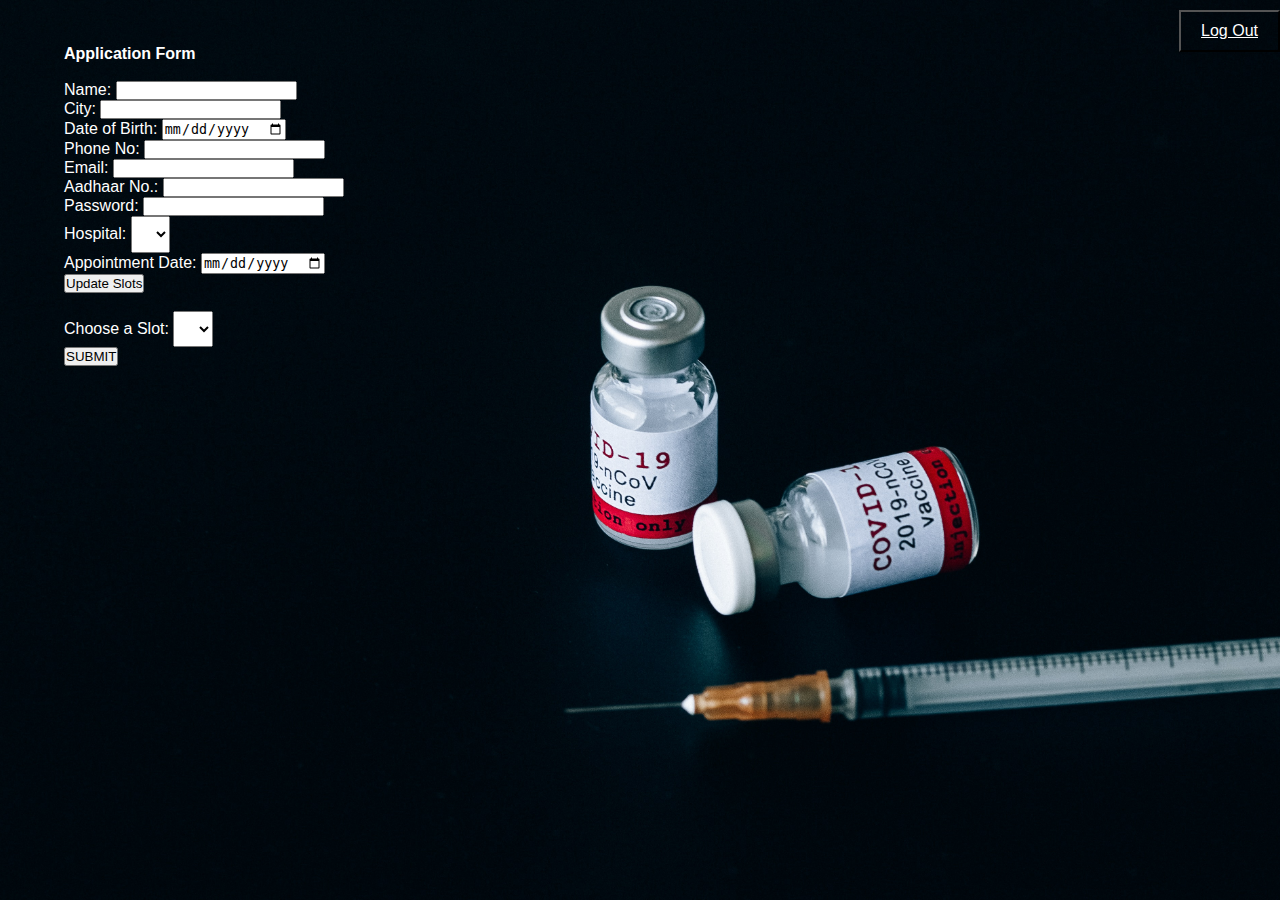
<file: public/js/index.html>
<!DOCTYPE html>
<html lang="en">

<head>
  <meta charset="utf-8" />
  <meta http-equiv="X-UA-Compatible" content="IE=edge">
  <meta name="viewport" content="width=device-width, initial-scale=1" />
  <link rel='icon' href='https://khn.org/wp-content/uploads/sites/2/2020/05/GettyImages-1216013837.jpg?w=1024' type='image/gif' />

  <title>Application Form</title>
  <link rel="stylesheet" href="../css/home.css">
  <link rel="stylesheet" href="https://stackpath.bootstrapcdn.com/bootstrap/4.5.0/css/bootstrap.min.css" integrity="sha384-9aIt2nRpC12Uk9gS9baDl411NQApFmC26EwAOH8WgZl5MYYxFfc+NcPb1dKGj7Sk" crossorigin="anonymous">

</head>

<body >
  <br><br><br><br>
  <div class="containe">
    <form>
    <button type="submit"class="logout" formaction="./login.html">log out</button>
  </form>
  </div>
<div class="container">
  <h4 style="color:#ffffff;">Application Form</h4><br>
  <form action="/add_user" method="POST" name="add_user">
    <div class="form-group">
      <label for="name" style="color:#ffffff;">Name: </label>
      <input type="text" class="form-control" id="name" name="name">
    </div>
    <div class="form-group">
      <label for="city" style="color:#ffffff;">City: </label>
      <input type="text" class="form-control" id="city" name="city">
    </div>
    <div class="form-group">
      <label for="dob" style="color:#ffffff;">Date of Birth: </label>
      <input type="date" class="form-control" id="dob" name="dob">
    </div>
    <div class="form-group">
      <label for="phone" style="color:#ffffff;">Phone No: </label>
      <input type="number" class="form-control" id="phone" name="phone">
    </div>
    <div class="form-group">
      <label for="email" style="color:#ffffff;">Email: </label>
      <input type="email" class="form-control" id="email" name="email">
    </div>
    <div class="form-group">
      <label for="aadhaar" style="color:#ffffff;">Aadhaar No.: </label>
      <input type="text" class="form-control" id="aadhaar" name="aadhaar">
    </div>
    <div class="form-group">
      <label for="pass" style="color:#ffffff;">Password: </label>
      <input type="password" class="form-control" id="pass" name="pass">
    </div>

    <div class="form-group">
      <label for="hospital_name" style="color:#ffffff;">Hospital:</label>
      <select style="padding: 0.75%;" id="hospital_name" name="hospital_name">
      </select>
    </div>
    <div class="form-group">
      <label for="date" style="color:#ffffff;">Appointment Date: </label>
      <input type="date" class="form-control" id="date" name="date">
    </div>
    <button type="button" class="btn btn-primary" id="update_slots">Update Slots</button>
    <br><br>

    <div class="form-group">
      <label for="slot" style="color:#ffffff;">Choose a Slot:</label>
      <select style="padding: 0.75%;" id="slot" name="slot">
      </select>
    </div>

    <button type="button" id="btn2" class="btn btn-primary" formaction="/add_user" formmethod="POST">SUBMIT</button>
  </form>
  </div>

</body>

<script src="https://cdn.jsdelivr.net/npm/bootstrap@5.0.0-beta1/dist/js/bootstrap.bundle.min.js" integrity="sha384-ygbV9kiqUc6oa4msXn9868pTtWMgiQaeYH7/t7LECLbyPA2x65Kgf80OJFdroafW" crossorigin="anonymous"></script>

 <!-- <script>
  let hospital_data;
  async function getData() {
    await $.get('/show_hospitals', (data) => {
      console.log("Hospitals Data: ", data);
      hospital_data = data;
    })
  }



  getData().then(() => {
    for (let i = 0; i < hospital_data.length; i++) {
      let optionValue = hospital_data[i].id;
      let optionText = hospital_data[i].name + ',' + hospital_data[i].locality + ',' + hospital_data[i].city;
      $('#hospital_name').append(`<option value="${optionValue}"> ${optionText} </option>`);
    }
  }).catch((err) => {
    if (err) throw err;
  })

  let slot_string;
  let slot_map = {
    1: "8-9 AM",
    2: "9-10 AM",
    3: "10-11 AM",
    4: "11-12 AM",
    5: "12-1 PM",
    6: "1-2 PM",
    7: "2-3 PM",
    8: "3-4 PM",
    9: "4-5 PM",
    10: "5-6 PM",
    11: "6-7 PM",
    12: "7-8 PM"
  }
  async function getSlotData(id, date) {
    await $.post('/getslots', {
      hosp_id: id,
      apt_date: date
    }, function(slot_str) {
      console.log(slot_str);
      slot_string = slot_str;
    })
  }

  $("#update_slots").click(function(e) {
    e.preventDefault();
    let hospid = $("#hospital_name").val();
    let date = $("#date").val();
    console.log(hospid, date);
    getSlotData(hospid, date).then(() => {
      //append slots
      $("#slot").empty();
      console.log("slot string:", slot_string);
      slot_string = slot_string || "111111111111";
      for (let i = 0; i < slot_string.length; i++) {
        if (slot_string[i] == '0') {
          let optionValue = i + 1;
          let optionText = slot_map[i + 1];
          $('#slot').append(`<option value="${optionValue}"> ${optionText} </option>`);
        }
      }
      if (document.getElementById("slot").hasChildNodes() == false) {
        alert("No slots available for specified hospital and date!");
      }
    }).catch((err) => {
      if (err) throw err;
    })

  })

  $("#btn2").click(function(e) {
    // e.preventDefault();
    let name = $("#name").val();
    let city = $("#city").val();
    let dob = $("#dob").val();
    let phone = $("#phone").val();
    let email = $("#email").val();
    let aadhaar = $("#aadhaar").val();
    let pass = $("#pass").val();
    let hospital_id = $("#hospital_name").val();
    let variable = $("#hospital_name").find(":selected").text();
    console.log(variable);
    let hospital_name = variable.split(",")[0];
    let hospital_city = variable.split(",")[2];
    let date = $("#date").val();
    let slot = $("#slot").val();

    console.log(hospital_id, hospital_city);

    console.log(name, city, dob, phone, email, aadhaar, pass, hospital_name, hospital_id, hospital_city, date, slot);
    $.post('/add_user', {
      name,
      city,
      dob,
      phone,
      email,
      aadhaar,
      pass,
      hospital_name,
      hospital_id,
      hospital_city,
      date,
      slot
    }, function(data, status) {
      console.log(status);
      console.log(data);
      if (status == "success") {
        alert("Vaccination appointment booked successfully!");
        document.location.href = './index.html';
      } else {
        alert("Some error occurred! Please try again.");
      }
    });
  })
</script> -->

</html>
</file>
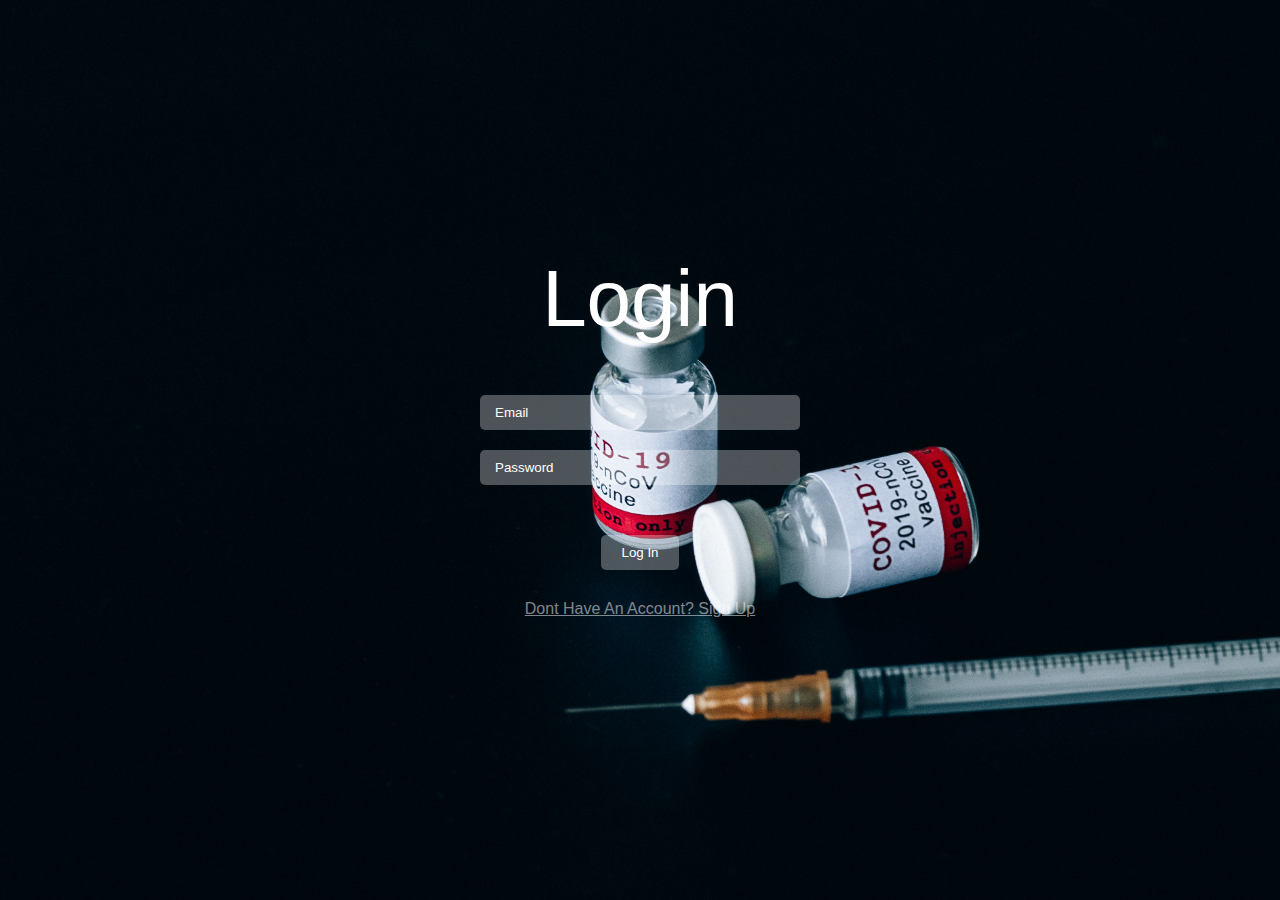
<file: public/js/login.html>
<!DOCTYPE html>
<html lang="en">
    <head>
        <meta charset="UTF-8">
        <meta name="viewport" content="width=device-width,initial-scale=1.0">
        <title>Login Page</title>
        <link rel="stylesheet" href="../css/form.css">
        </head>
        <body>

            <div class="alert-box">
                <p class="alert">msg</p>
            </div>
            <div class="form">
                <h3 class="heading">Login</h3>
                <input type="email" placeholder="email" autocomplete="off" class="email" required>
                <input type="password" placeholder="password" autocomplete="off" class="password" required>
            <form>
                   <button type="submit"class="submit-btn" formaction="./index.html">log in</button>
            </form>
                <a href='./register.html' class="link">dont have an account? Sign up</a>
            </div>
            <script src="../js/form.js"></script>
        </body>
</file>
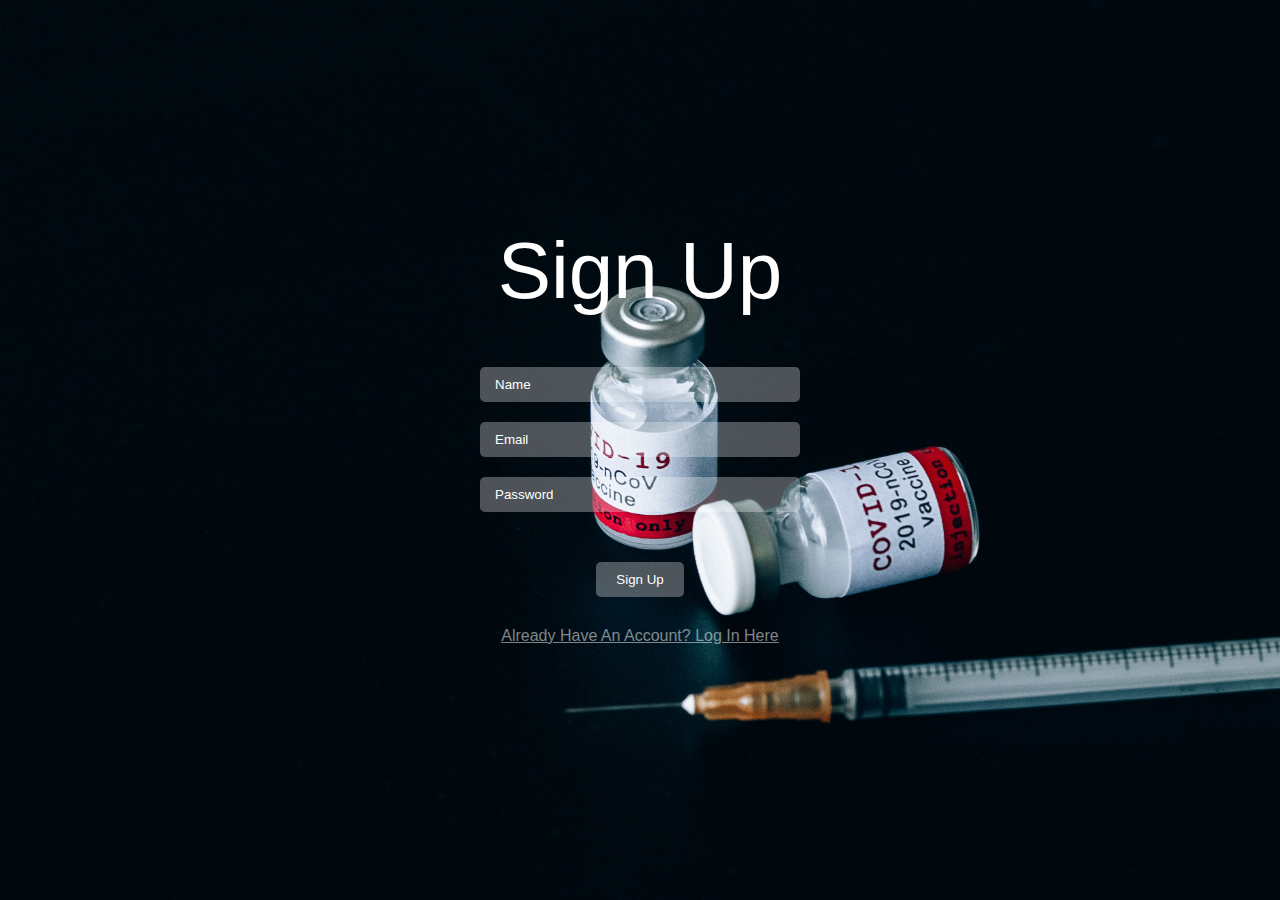
<file: public/js/register.html>
<!DOCTYPE html>
<html lang="en">
    <head>
        <meta charset="UTF-8">
        <meta name="viewport" content="width=device-width,initial-scale=1.0">
        <title>Sign up</title>
        <link rel="stylesheet" href="../css/form.css">
    </head>
        <body>
            <div class="alert-box"
            <p class="alert"></p>
            </div>
        <div class="form">
            <h1 class="heading">Sign up</h1>
            <input type="text" placeholder="name" autocomplete="off" class="name" required>
            <input type="email" placeholder="email" autocomplete="off" class="email" required>
            <input type="password" placeholder="password" autocomplete="off" class="password" required>
            <form>
            <button type="submit" formaction="./index.html" class="submit-btn">Sign up</button>
        </form>
            <a href="../js/login.html" class="link">already have an account? log in here</a>
        </div>
            <script src="../js/form.js"></script>
        </body>
</html>
</file>
<file: public/css/home.css>
*{
    margin: 0;
    padding: 0;
    box-sizing: border-box;

 }
 body{
    position: relative;
    width: 100%;
    min-height: 100vh;
    height: auto;
    display: flex;
    justify-content: center;
    align-items: center;
    background: url('../img/bg.jpg');
    background-size: cover;
    background-position: center;
    font-family: 'roboto',sans-serif;
    
 }
 .container{
    
    width: 90%;
    height: 90vh;
    border: 0px solid #fff;
    justify-content: center;
    align-items: center;
 }

 .logout{
    position:absolute;
    top: 10px;
    right: 0;
    padding: 10px 20px;
    text-transform: capitalize;
    font-size: 16px;
    color: #fff;
    background: none;
    text-decoration: underline;
    cursor:pointer;
    outline: none;
 }
.greeting{
    font-family:'dosis';
    font-size: 10px;
    color: #fff;
    font-weight: 800;
    text-transform: capitalize;
}
</file>
<file: public/css/form.css>
*{
    margin: 0;
    padding: 0;
    box-sizing: border-box;
}
*:focus{
    outline: none;

}

body{
    position: relative;
    width: 100%;
    min-height: 100vh;
    height: auto;
    display: flex;
    justify-content: center;
    align-items: center;
    background: url('../img/bg.jpg');
    background-size: cover;
    background-position: center;
    font-family: 'roboto',sans-serif;
}

.form{
    width: 400px;
    height: auto;
    color: #fff;
    font-family: 'roboto',sans-serif;
}
.heading{
   opacity: 0;
    text-transform: capitalize;
    text-align: center;
    font-size: 80px;
    font-weight: 300;
    margin-bottom: 50px;
}
input,
.submit-btn{
    opacity: 0;
    width: 80%;
    height: 35px;
    display: block;
    margin: 20px auto;
    border-radius: 5px;
    background:rgba(255, 255, 255, 0.3);
    border: none;
    color: #fff;
    padding: 15px;
    transition: .5s;
    text-transform: capitalize;
    
}
input::placeholder{
    color: #fff;
}
input:focus,
.submit-btn:hover{
    background:#fff;
    color: #000;
}
input:focus::placeholder{
color:#000
}
.submit-btn{
    width: auto;
    padding: 0 20px;
    cursor: pointer;
    margin: 50px auto 0;
    opacity: 50;
}

.link{
    opacity:0 ;
    text-align: center;
    text-transform: capitalize;
    
    color: rgba(255, 255, 255, 0.5);
    display: block;
    margin: 30px auto;

}

.link:hover{
    color: #fff;
}

.alert-box{
    position: absolute;
    top: -100%;
    left:50%;
    transform:translateX(-50%);
    min-width: 150px;
    max-width: 90%;
    width: auto;
    height: auto;
    padding: 10px;
    text-transform: capitalize;
    background: rgb(255, 119, 119);
    border-top: 10px solid rgb(255, 37, 37);
    border-bottom-left-radius: 10px;
    border-bottom-right-radius: 10px;
    color: #fff;
    font-family: 'roboto',sans-serif;
    text-align: center;
    transition: 1s;
}
</file>
